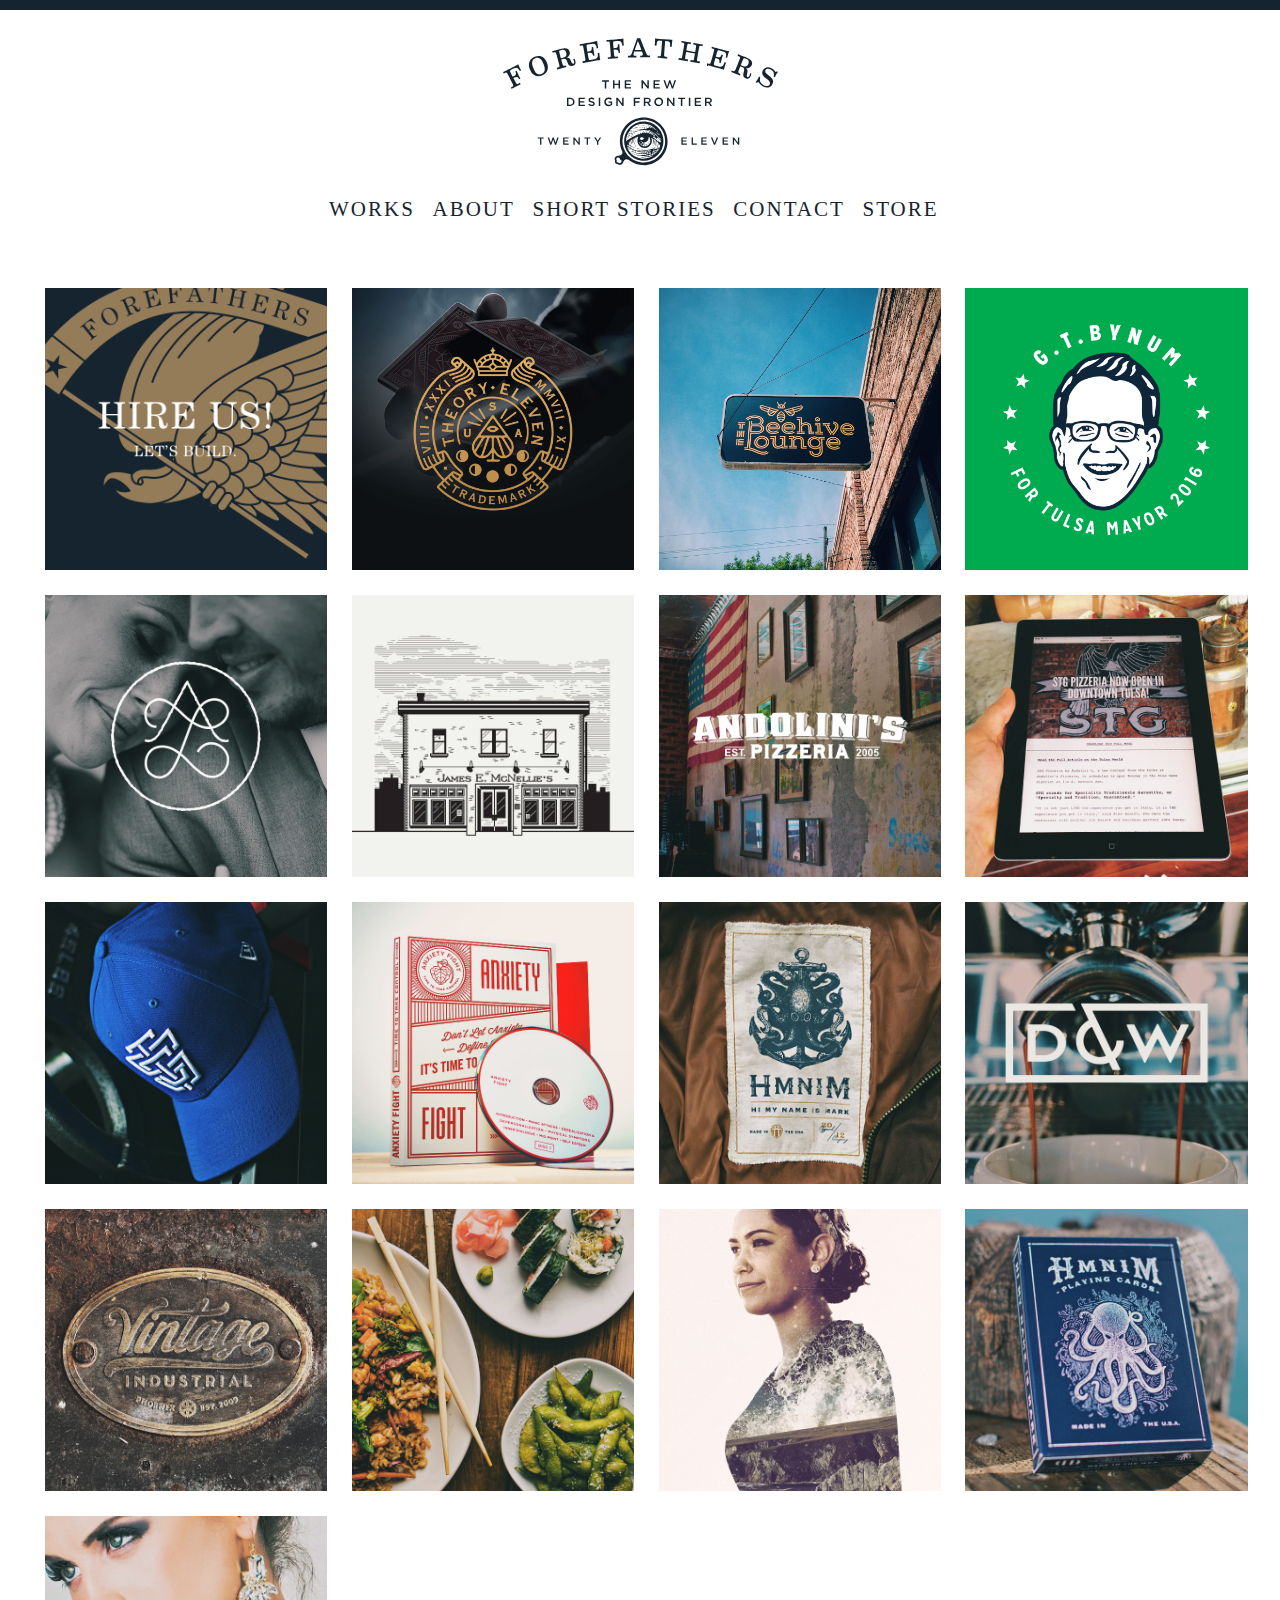
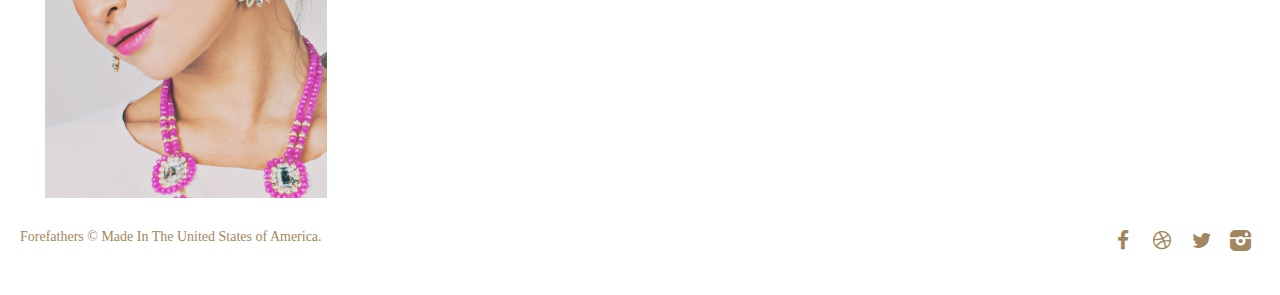
<file: index.html>
<!DOCTYPE html>
<html lang="en">
<head>
	<meta charset="UTF-8">
	<meta name="viewport" content="width=device-width,initial-scale=1">
	<title>RWD</title>
	<link rel="stylesheet" href="css/normalize.css">
	<link rel="stylesheet" href="css/fontello.css">
	<link rel="stylesheet" href="css/bootstrap.min.css">
	<link rel="stylesheet" href="css/rwd.css">
	<script src="js/jquery.js"></script>
	<script src="js/bootstrap.js"></script>
	
</head>
<body>
	<div class="holder">
		<div id="header">
			<div class="logo">
				<a href="#"></a>	
			</div>
			
			<div class="nav">
				<ul>
					<li><a href="#">WORKS</a></li>
					<li><a href="#">ABOUT</a></li>
					<li><a href="#">SHORT STORIES</a></li>
					<li><a href="#">CONTACT</a></li>
					<li><a href="#">STORE</a></li>
				</ul>
			</div>
		</div>

		<div id="content">
			<div class="group clearfix">
				<div class="col-12">
					<a href="#">
						<img src="image/1.png" alt="">
						<div class="cover">
							<h1>HIRE US</h1>
						</div>
					</a>
				</div>
				
				<div class="col-12">
					<a href="#">
						<img src="image/2.png" alt="">
						<div class="cover">
							<h1>THEORY11</h1>
						</div>
					</a>
				</div>

				<div class="col-12">
					<a href="#">
						<img src="image/3.jpg" alt="">
						<div class="cover">
							<h1>THE BEEHIVE LOUNGE</h1>
						</div>
					</a>
				</div>

				<div class="col-12">
					<a href="#">
						<img src="image/4.png" alt="">
						<div class="cover">
							<h1>C.T.BYNUM</h1>
						</div>
					</a>
				</div>

				<div class="col-12">
					<a href="#">
						<img src="image/5.jpg" alt="">
						<div class="cover">
							<h1>ANCHOR &amp; LACE</h1>
						</div>
					</a>
				</div>

				<div class="col-12">
					<a href="#">
						<img src="image/6.jpg" alt="">
						<div class="cover">
							<h1>MENELLIE'S PUB</h1>
						</div>
					</a>
				</div>

				<div class="col-12">
					<a href="#">
						<img src="image/7.jpg" alt="">
						<div class="cover">
							<h1>ANDOLINI'S PIZZRIA</h1>
						</div>
					</a>
				</div>

				<div class="col-12">
					<a href="#">
						<img src="image/8.jpg" alt="">
						<div class="cover">
							<h1>STG PIZZRIA</h1>
						</div>
					</a>
				</div>

				<div class="col-12">
					<a href="#">
						<img src="image/9.jpg" alt="">
						<div class="cover">
							<h1>THE STRENGTH GUYS</h1>
						</div>
					</a>
				</div>

				<div class="col-12">
					<a href="#">
						<img src="image/10.jpg" alt="">
						<div class="cover">
							<h1>ANXIETY FIGHT</h1>
						</div>
					</a>
				</div>

				<div class="col-12">
					<a href="#">
						<img src="image/11.jpg" alt="">
						<div class="cover">
							<h1>HI MY NAME IS MARK</h1>
						</div>
					</a>
				</div>

				<div class="col-12">
					<a href="#">
						<img src="image/12.jpg" alt="">
						<div class="cover">
							<h1>DAPPER &amp; WISE</h1>
						</div>
					</a>
				</div>

				<div class="col-12">
					<a href="#">
						<img src="image/13.jpg" alt="">
						<div class="cover">
							<h1>VINTAGE INDUSTRIAL</h1>
						</div>
					</a>
				</div>

				<div class="col-12">
					<a href="#">
						<img src="image/14.jpg" alt="">
						<div class="cover">
							<h1>YOKOZUNA</h1>
						</div>
					</a>
				</div>

				<div class="col-12">
					<a href="#">
						<img src="image/15.jpg" alt="">
						<div class="cover">
							<h1>DOUBLE EXPOSURES</h1>
						</div>
					</a>
				</div>

				<div class="col-12">
					<a href="#">
						<img src="image/16.jpg" alt="">
						<div class="cover">
							<h1>HMNIM CARD DECK</h1>
						</div>
					</a>
				</div>

				<div class="col-12">
					<a href="#">
						<img src="image/17.jpg" alt="">
						<div class="cover">
							<h1>BUFFALO LANE</h1>
						</div>
					</a>
				</div>
			</div>
		</div>

		<div id="footer" class="clearfix">
			<div class="copy">
				<h3>Forefathers &copy;</h3>
				<p>Made In The United States of America.</p>
			</div>
			
			<div class="social-media">
				<ul class="social-media clearfix">
					<li>
						<a href="#"><i class="icon-facebook"></i></a>
					</li>
					<li>
						<a href="#"><i class="icon-dribbble"></i></a>
					</li>
					<li>
						<a href="#"><i class="icon-twitter"></i></a>
					</li>	
					<li>
						<a href="#"><i class="icon-instagram-filled"></i></a>
					</li>	
				</ul>
			</div>			
		</div>
	</div>
	
</body>
</html>
</file>
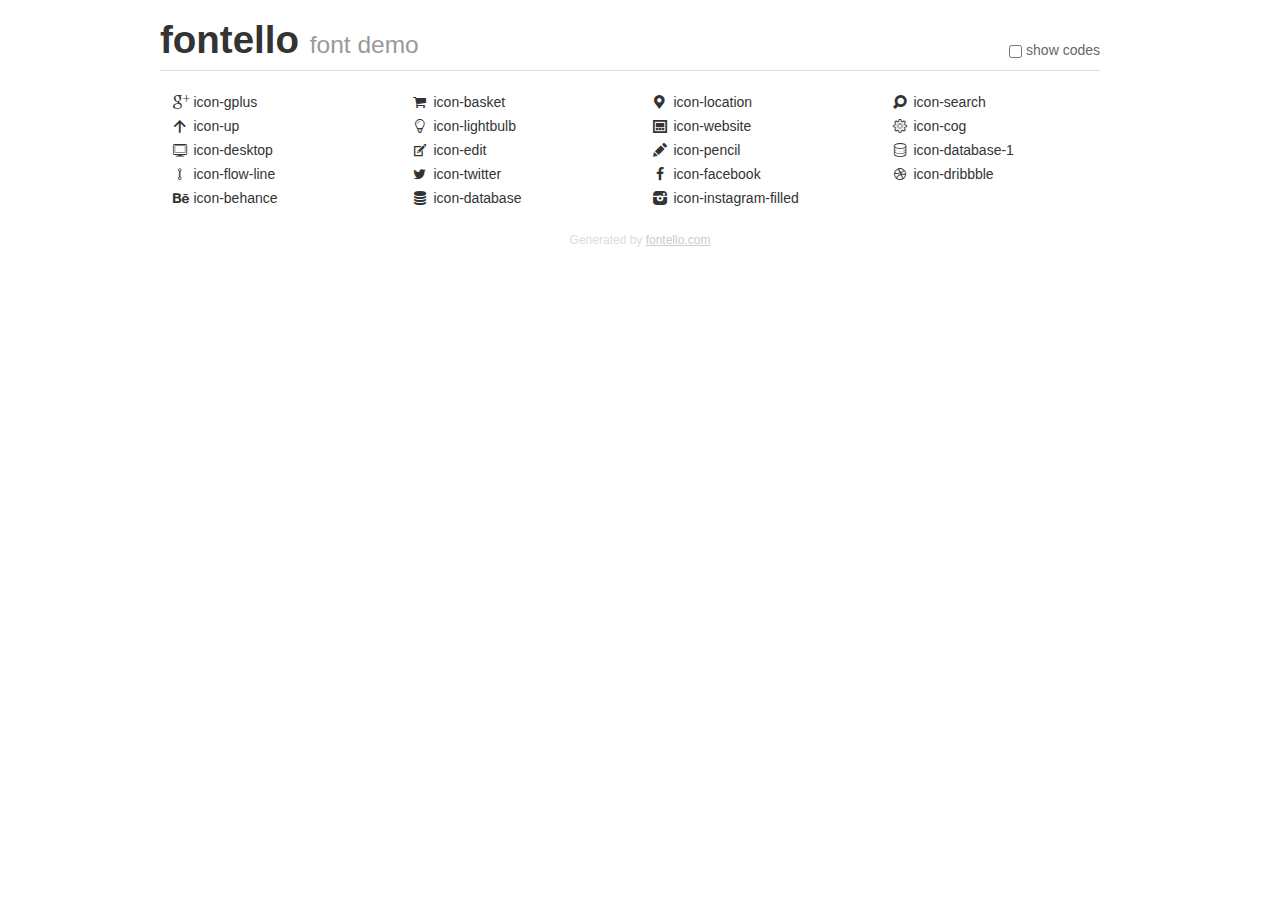
<file: fontello-bc26832c/demo.html>
<!DOCTYPE html>
<html>
  <head><!--[if lt IE 9]><script language="javascript" type="text/javascript" src="//html5shim.googlecode.com/svn/trunk/html5.js"></script><![endif]-->
    <meta charset="UTF-8"><style>/*
 * Bootstrap v2.2.1
 *
 * Copyright 2012 Twitter, Inc
 * Licensed under the Apache License v2.0
 * http://www.apache.org/licenses/LICENSE-2.0
 *
 * Designed and built with all the love in the world @twitter by @mdo and @fat.
 */
.clearfix {
  *zoom: 1;
}
.clearfix:before,
.clearfix:after {
  display: table;
  content: "";
  line-height: 0;
}
.clearfix:after {
  clear: both;
}
html {
  font-size: 100%;
  -webkit-text-size-adjust: 100%;
  -ms-text-size-adjust: 100%;
}
a:focus {
  outline: thin dotted #333;
  outline: 5px auto -webkit-focus-ring-color;
  outline-offset: -2px;
}
a:hover,
a:active {
  outline: 0;
}
button,
input,
select,
textarea {
  margin: 0;
  font-size: 100%;
  vertical-align: middle;
}
button,
input {
  *overflow: visible;
  line-height: normal;
}
button::-moz-focus-inner,
input::-moz-focus-inner {
  padding: 0;
  border: 0;
}
body {
  margin: 0;
  font-family: "Helvetica Neue", Helvetica, Arial, sans-serif;
  font-size: 14px;
  line-height: 20px;
  color: #333;
  background-color: #fff;
}
a {
  color: #08c;
  text-decoration: none;
}
a:hover {
  color: #005580;
  text-decoration: underline;
}
.row {
  margin-left: -20px;
  *zoom: 1;
}
.row:before,
.row:after {
  display: table;
  content: "";
  line-height: 0;
}
.row:after {
  clear: both;
}
[class*="span"] {
  float: left;
  min-height: 1px;
  margin-left: 20px;
}
.container,
.navbar-static-top .container,
.navbar-fixed-top .container,
.navbar-fixed-bottom .container {
  width: 940px;
}
.span12 {
  width: 940px;
}
.span11 {
  width: 860px;
}
.span10 {
  width: 780px;
}
.span9 {
  width: 700px;
}
.span8 {
  width: 620px;
}
.span7 {
  width: 540px;
}
.span6 {
  width: 460px;
}
.span5 {
  width: 380px;
}
.span4 {
  width: 300px;
}
.span3 {
  width: 220px;
}
.span2 {
  width: 140px;
}
.span1 {
  width: 60px;
}
[class*="span"].pull-right,
.row-fluid [class*="span"].pull-right {
  float: right;
}
.container {
  margin-right: auto;
  margin-left: auto;
  *zoom: 1;
}
.container:before,
.container:after {
  display: table;
  content: "";
  line-height: 0;
}
.container:after {
  clear: both;
}
p {
  margin: 0 0 10px;
}
.lead {
  margin-bottom: 20px;
  font-size: 21px;
  font-weight: 200;
  line-height: 30px;
}
small {
  font-size: 85%;
}
h1 {
  margin: 10px 0;
  font-family: inherit;
  font-weight: bold;
  line-height: 20px;
  color: inherit;
  text-rendering: optimizelegibility;
}
h1 small {
  font-weight: normal;
  line-height: 1;
  color: #999;
}
h1 {
  line-height: 40px;
}
h1 {
  font-size: 38.5px;
}
h1 small {
  font-size: 24.5px;
}
body {
  margin-top: 90px;
}
.header {
  position: fixed;
  top: 0;
  left: 50%;
  margin-left: -480px;
  background-color: #fff;
  border-bottom: 1px solid #ddd;
  padding-top: 10px;
  z-index: 10;
}
.footer {
  color: #ddd;
  font-size: 12px;
  text-align: center;
  margin-top: 20px;
}
.footer a {
  color: #ccc;
  text-decoration: underline;
}
.the-icons {
  font-size: 14px;
  line-height: 24px;
}
.switch {
  position: absolute;
  right: 0;
  bottom: 10px;
  color: #666;
}
.switch input {
  margin-right: 0.3em;
}
.codesOn .i-name {
  display: none;
}
.codesOn .i-code {
  display: inline;
}
.i-code {
  display: none;
}
@font-face {
      font-family: 'fontello';
      src: url('./font/fontello.eot?70092032');
      src: url('./font/fontello.eot?70092032#iefix') format('embedded-opentype'),
           url('./font/fontello.woff?70092032') format('woff'),
           url('./font/fontello.ttf?70092032') format('truetype'),
           url('./font/fontello.svg?70092032#fontello') format('svg');
      font-weight: normal;
      font-style: normal;
    }
     
     
    .demo-icon
    {
      font-family: "fontello";
      font-style: normal;
      font-weight: normal;
      speak: none;
     
      display: inline-block;
      text-decoration: inherit;
      width: 1em;
      margin-right: .2em;
      text-align: center;
      /* opacity: .8; */
     
      /* For safety - reset parent styles, that can break glyph codes*/
      font-variant: normal;
      text-transform: none;
     
      /* fix buttons height, for twitter bootstrap */
      line-height: 1em;
     
      /* Animation center compensation - margins should be symmetric */
      /* remove if not needed */
      margin-left: .2em;
     
      /* You can be more comfortable with increased icons size */
      /* font-size: 120%; */
     
      /* Font smoothing. That was taken from TWBS */
      -webkit-font-smoothing: antialiased;
      -moz-osx-font-smoothing: grayscale;
     
      /* Uncomment for 3D effect */
      /* text-shadow: 1px 1px 1px rgba(127, 127, 127, 0.3); */
    }
     </style>
    <link rel="stylesheet" href="css/animation.css"><!--[if IE 7]><link rel="stylesheet" href="css/fontello-ie7.css"><![endif]-->
    <script>
      function toggleCodes(on) {
        var obj = document.getElementById('icons');
      
        if (on) {
          obj.className += ' codesOn';
        } else {
          obj.className = obj.className.replace(' codesOn', '');
        }
      }
      
    </script>
  </head>
  <body>
    <div class="container header">
      <h1>
        fontello
         <small>font demo</small>
      </h1>
      <label class="switch">
        <input type="checkbox" onclick="toggleCodes(this.checked)">show codes
      </label>
    </div>
    <div id="icons" class="container">
      <div class="row">
        <div title="Code: 0xe800" class="the-icons span3"><i class="demo-icon icon-gplus">&#xe800;</i> <span class="i-name">icon-gplus</span><span class="i-code">0xe800</span></div>
        <div title="Code: 0xe801" class="the-icons span3"><i class="demo-icon icon-basket">&#xe801;</i> <span class="i-name">icon-basket</span><span class="i-code">0xe801</span></div>
        <div title="Code: 0xe802" class="the-icons span3"><i class="demo-icon icon-location">&#xe802;</i> <span class="i-name">icon-location</span><span class="i-code">0xe802</span></div>
        <div title="Code: 0xe803" class="the-icons span3"><i class="demo-icon icon-search">&#xe803;</i> <span class="i-name">icon-search</span><span class="i-code">0xe803</span></div>
      </div>
      <div class="row">
        <div title="Code: 0xe804" class="the-icons span3"><i class="demo-icon icon-up">&#xe804;</i> <span class="i-name">icon-up</span><span class="i-code">0xe804</span></div>
        <div title="Code: 0xe805" class="the-icons span3"><i class="demo-icon icon-lightbulb">&#xe805;</i> <span class="i-name">icon-lightbulb</span><span class="i-code">0xe805</span></div>
        <div title="Code: 0xe806" class="the-icons span3"><i class="demo-icon icon-website">&#xe806;</i> <span class="i-name">icon-website</span><span class="i-code">0xe806</span></div>
        <div title="Code: 0xe807" class="the-icons span3"><i class="demo-icon icon-cog">&#xe807;</i> <span class="i-name">icon-cog</span><span class="i-code">0xe807</span></div>
      </div>
      <div class="row">
        <div title="Code: 0xe808" class="the-icons span3"><i class="demo-icon icon-desktop">&#xe808;</i> <span class="i-name">icon-desktop</span><span class="i-code">0xe808</span></div>
        <div title="Code: 0xe809" class="the-icons span3"><i class="demo-icon icon-edit">&#xe809;</i> <span class="i-name">icon-edit</span><span class="i-code">0xe809</span></div>
        <div title="Code: 0xe80a" class="the-icons span3"><i class="demo-icon icon-pencil">&#xe80a;</i> <span class="i-name">icon-pencil</span><span class="i-code">0xe80a</span></div>
        <div title="Code: 0xe80b" class="the-icons span3"><i class="demo-icon icon-database-1">&#xe80b;</i> <span class="i-name">icon-database-1</span><span class="i-code">0xe80b</span></div>
      </div>
      <div class="row">
        <div title="Code: 0xe80c" class="the-icons span3"><i class="demo-icon icon-flow-line">&#xe80c;</i> <span class="i-name">icon-flow-line</span><span class="i-code">0xe80c</span></div>
        <div title="Code: 0xf099" class="the-icons span3"><i class="demo-icon icon-twitter">&#xf099;</i> <span class="i-name">icon-twitter</span><span class="i-code">0xf099</span></div>
        <div title="Code: 0xf09a" class="the-icons span3"><i class="demo-icon icon-facebook">&#xf09a;</i> <span class="i-name">icon-facebook</span><span class="i-code">0xf09a</span></div>
        <div title="Code: 0xf17d" class="the-icons span3"><i class="demo-icon icon-dribbble">&#xf17d;</i> <span class="i-name">icon-dribbble</span><span class="i-code">0xf17d</span></div>
      </div>
      <div class="row">
        <div title="Code: 0xf1b4" class="the-icons span3"><i class="demo-icon icon-behance">&#xf1b4;</i> <span class="i-name">icon-behance</span><span class="i-code">0xf1b4</span></div>
        <div title="Code: 0xf1c0" class="the-icons span3"><i class="demo-icon icon-database">&#xf1c0;</i> <span class="i-name">icon-database</span><span class="i-code">0xf1c0</span></div>
        <div title="Code: 0xf31f" class="the-icons span3"><i class="demo-icon icon-instagram-filled">&#xf31f;</i> <span class="i-name">icon-instagram-filled</span><span class="i-code">0xf31f</span></div>
      </div>
    </div>
    <div class="container footer">Generated by <a href="http://fontello.com">fontello.com</a></div>
  </body>
</html>
</file>
<file: css/fontello.css>
@font-face {
  font-family: 'fontello';
  src: url('../font/fontello.eot?48112255');
  src: url('../font/fontello.eot?48112255#iefix') format('embedded-opentype'),
       url('../font/fontello.woff2?48112255') format('woff2'),
       url('../font/fontello.woff?48112255') format('woff'),
       url('../font/fontello.ttf?48112255') format('truetype'),
       url('../font/fontello.svg?48112255#fontello') format('svg');
  font-weight: normal;
  font-style: normal;
}
/* Chrome hack: SVG is rendered more smooth in Windozze. 100% magic, uncomment if you need it. */
/* Note, that will break hinting! In other OS-es font will be not as sharp as it could be */
/*
@media screen and (-webkit-min-device-pixel-ratio:0) {
  @font-face {
    font-family: 'fontello';
    src: url('../font/fontello.svg?48112255#fontello') format('svg');
  }
}
*/
 
 [class^="icon-"]:before, [class*=" icon-"]:before {
  font-family: "fontello";
  font-style: normal;
  font-weight: normal;
  speak: none;
 
  display: inline-block;
  text-decoration: inherit;
  width: 1em;
  margin-right: .2em;
  text-align: center;
  /* opacity: .8; */
 
  /* For safety - reset parent styles, that can break glyph codes*/
  font-variant: normal;
  text-transform: none;
 
  /* fix buttons height, for twitter bootstrap */
  line-height: 1em;
 
  /* Animation center compensation - margins should be symmetric */
  /* remove if not needed */
  margin-left: .2em;
 
  /* you can be more comfortable with increased icons size */
  /* font-size: 120%; */
 
  /* Font smoothing. That was taken from TWBS */
  -webkit-font-smoothing: antialiased;
  -moz-osx-font-smoothing: grayscale;
 
  /* Uncomment for 3D effect */
  /* text-shadow: 1px 1px 1px rgba(127, 127, 127, 0.3); */
}
 
.icon-gplus:before { content: '\e800'; } /* '' */
.icon-basket:before { content: '\e801'; } /* '' */
.icon-location:before { content: '\e802'; } /* '' */
.icon-search:before { content: '\e803'; } /* '' */
.icon-up:before { content: '\e804'; } /* '' */
.icon-lightbulb:before { content: '\e805'; } /* '' */
.icon-website:before { content: '\e806'; } /* '' */
.icon-cog:before { content: '\e807'; } /* '' */
.icon-desktop:before { content: '\e808'; } /* '' */
.icon-edit:before { content: '\e809'; } /* '' */
.icon-pencil:before { content: '\e80a'; } /* '' */
.icon-database-1:before { content: '\e80b'; } /* '' */
.icon-flow-line:before { content: '\e80c'; } /* '' */
.icon-twitter:before { content: '\f099'; } /* '' */
.icon-facebook:before { content: '\f09a'; } /* '' */
.icon-dribbble:before { content: '\f17d'; } /* '' */
.icon-behance:before { content: '\f1b4'; } /* '' */
.icon-database:before { content: '\f1c0'; } /* '' */
.icon-instagram-filled:before { content: '\f31f'; } /* '' */
</file>
<file: css/rwd.css>
/*  all  */
.clearfix:after {
  content: " ";
  display: table;
  clear: both;
}
body {
  border-top: 10px solid #16242f;
  font-family: 'fjord', serif;
  line-height: 1.5;
}
a {
  display: block;
  color: #16242f;
  text-decoration: none;
  transition: color 0.3s;
}
ul {
  list-style: none;
  padding: 0;
}
li {
  display: block;
}
img {
  width: 100%;
  display: block;
  height: auto;
}
.holder {
  padding: 0 20px 0 20px;
  width: 100%;
  max-width: 1440px;
  margin: 0 auto;
}
/* header  */
#header {
  text-align: center;
  margin: 2em 0 2em 0;
}
#header .logo a {
  background: url("../image/logo.svg");
  width: 275px;
  height: 128px;
  background-size: 275px 128px;
  margin: 0 auto;
}
#header .nav {
  margin-top: 2em;
  font-size: 1em;
}
#header .nav li {
  margin: 0;
  letter-spacing: 2px;
}
#header .nav li a:hover {
  color: #a2865e;
  text-decoration: none;
}
/*  content  */
.col-12 {
  width: 100%;
  margin-bottom: 5%;
  position: relative;
}
.cover {
  position: absolute;
  top: 0;
  left: 0;
  width: 100%;
  height: 100%;
  background: rgba(0,0,0,0.5);
  opacity: 0;
  transition: opacity 0.3s;
  color: #fff;
}
.cover:hover {
  opacity: 1;
}
.cover h1 {
  position: relative;
  top: 50%;
  text-align: center;
  transform: translateY(-50%);
  letter-spacing: 2px;
  font-size: 1em;
}
/*  footer  */
#footer {
  text-align: center;
  color: #a2865e;
  margin: 2em 0 2em 0;
}
#footer h3 {
  display: inline-block;
  margin: 0;
  font-weight: 100;
  font-size: 100%;
}
#footer p {
  font-weight: 100;
}
.social-media ul {
  display: inline-block;
}
.social-media ul li {
  float: left;
  padding: 0 0.35em;
}
.social-media ul li a {
  color: #a2865e;
  font-size: 1.5em;
}
.social-media ul li a:hover {
  color: #16242f;
}
/*   rwd    */
@media (min-width: 480px) {
  .col-12 {
    float: left;
    width: 48.375%;
  }
  .col-12:nth-of-type(even) {
    float: right;
  }
}
@media (min-width: 900px) {
  #header .nav ul {
    font-size: 1.5em;
  }
  #header .nav ul li {
    display: inline-block;
    margin-right: 1%;
  }
  .col-12 {
    float: left;
    width: 22.75%;
    margin: 2% 0 0 2%;
  }
  .col-12:nth-of-type(even) {
    float: left;
  }
  .copy {
    float: left;
  }
  .copy p {
    display: inline-block;
  }
  .social-media {
    float: right;
  }
}
</file>
<file: fontello-bc26832c/css/fontello-ie7.css>
[class^="icon-"], [class*=" icon-"] {
  font-family: 'fontello';
  font-style: normal;
  font-weight: normal;
 
  /* fix buttons height */
  line-height: 1em;
 
  /* you can be more comfortable with increased icons size */
  /* font-size: 120%; */
}
 
.icon-gplus { *zoom: expression( this.runtimeStyle['zoom'] = '1', this.innerHTML = '&#xe800;&nbsp;'); }
.icon-basket { *zoom: expression( this.runtimeStyle['zoom'] = '1', this.innerHTML = '&#xe801;&nbsp;'); }
.icon-location { *zoom: expression( this.runtimeStyle['zoom'] = '1', this.innerHTML = '&#xe802;&nbsp;'); }
.icon-search { *zoom: expression( this.runtimeStyle['zoom'] = '1', this.innerHTML = '&#xe803;&nbsp;'); }
.icon-up { *zoom: expression( this.runtimeStyle['zoom'] = '1', this.innerHTML = '&#xe804;&nbsp;'); }
.icon-lightbulb { *zoom: expression( this.runtimeStyle['zoom'] = '1', this.innerHTML = '&#xe805;&nbsp;'); }
.icon-website { *zoom: expression( this.runtimeStyle['zoom'] = '1', this.innerHTML = '&#xe806;&nbsp;'); }
.icon-cog { *zoom: expression( this.runtimeStyle['zoom'] = '1', this.innerHTML = '&#xe807;&nbsp;'); }
.icon-desktop { *zoom: expression( this.runtimeStyle['zoom'] = '1', this.innerHTML = '&#xe808;&nbsp;'); }
.icon-edit { *zoom: expression( this.runtimeStyle['zoom'] = '1', this.innerHTML = '&#xe809;&nbsp;'); }
.icon-pencil { *zoom: expression( this.runtimeStyle['zoom'] = '1', this.innerHTML = '&#xe80a;&nbsp;'); }
.icon-database-1 { *zoom: expression( this.runtimeStyle['zoom'] = '1', this.innerHTML = '&#xe80b;&nbsp;'); }
.icon-flow-line { *zoom: expression( this.runtimeStyle['zoom'] = '1', this.innerHTML = '&#xe80c;&nbsp;'); }
.icon-twitter { *zoom: expression( this.runtimeStyle['zoom'] = '1', this.innerHTML = '&#xf099;&nbsp;'); }
.icon-facebook { *zoom: expression( this.runtimeStyle['zoom'] = '1', this.innerHTML = '&#xf09a;&nbsp;'); }
.icon-dribbble { *zoom: expression( this.runtimeStyle['zoom'] = '1', this.innerHTML = '&#xf17d;&nbsp;'); }
.icon-behance { *zoom: expression( this.runtimeStyle['zoom'] = '1', this.innerHTML = '&#xf1b4;&nbsp;'); }
.icon-database { *zoom: expression( this.runtimeStyle['zoom'] = '1', this.innerHTML = '&#xf1c0;&nbsp;'); }
.icon-instagram-filled { *zoom: expression( this.runtimeStyle['zoom'] = '1', this.innerHTML = '&#xf31f;&nbsp;'); }
</file>
<file: fontello-bc26832c/css/animation.css>
/*
   Animation example, for spinners
*/
.animate-spin {
  -moz-animation: spin 2s infinite linear;
  -o-animation: spin 2s infinite linear;
  -webkit-animation: spin 2s infinite linear;
  animation: spin 2s infinite linear;
  display: inline-block;
}
@-moz-keyframes spin {
  0% {
    -moz-transform: rotate(0deg);
    -o-transform: rotate(0deg);
    -webkit-transform: rotate(0deg);
    transform: rotate(0deg);
  }

  100% {
    -moz-transform: rotate(359deg);
    -o-transform: rotate(359deg);
    -webkit-transform: rotate(359deg);
    transform: rotate(359deg);
  }
}
@-webkit-keyframes spin {
  0% {
    -moz-transform: rotate(0deg);
    -o-transform: rotate(0deg);
    -webkit-transform: rotate(0deg);
    transform: rotate(0deg);
  }

  100% {
    -moz-transform: rotate(359deg);
    -o-transform: rotate(359deg);
    -webkit-transform: rotate(359deg);
    transform: rotate(359deg);
  }
}
@-o-keyframes spin {
  0% {
    -moz-transform: rotate(0deg);
    -o-transform: rotate(0deg);
    -webkit-transform: rotate(0deg);
    transform: rotate(0deg);
  }

  100% {
    -moz-transform: rotate(359deg);
    -o-transform: rotate(359deg);
    -webkit-transform: rotate(359deg);
    transform: rotate(359deg);
  }
}
@-ms-keyframes spin {
  0% {
    -moz-transform: rotate(0deg);
    -o-transform: rotate(0deg);
    -webkit-transform: rotate(0deg);
    transform: rotate(0deg);
  }

  100% {
    -moz-transform: rotate(359deg);
    -o-transform: rotate(359deg);
    -webkit-transform: rotate(359deg);
    transform: rotate(359deg);
  }
}
@keyframes spin {
  0% {
    -moz-transform: rotate(0deg);
    -o-transform: rotate(0deg);
    -webkit-transform: rotate(0deg);
    transform: rotate(0deg);
  }

  100% {
    -moz-transform: rotate(359deg);
    -o-transform: rotate(359deg);
    -webkit-transform: rotate(359deg);
    transform: rotate(359deg);
  }
}
</file>
